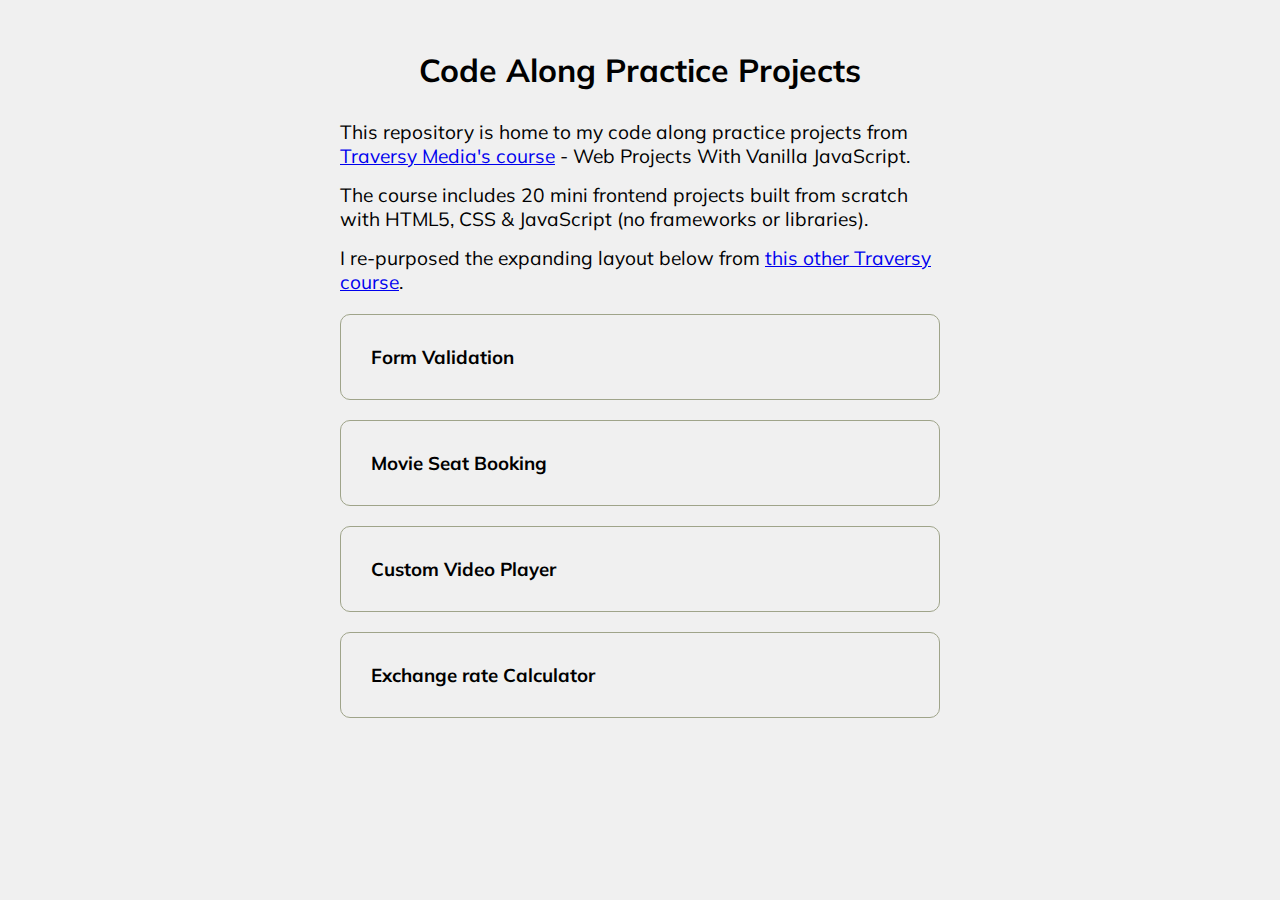
<file: index.html>
<!DOCTYPE html>
<html lang="en">
<head>
  <meta charset="UTF-8">
  <meta http-equiv="X-UA-Compatible" content="IE=edge">
  <meta name="viewport" content="width=device-width, initial-scale=1.0">
  <link rel="stylesheet" href="https://cdnjs.cloudflare.com/ajax/libs/font-awesome/6.4.0/css/all.min.css" integrity="sha512-iecdLmaskl7CVkqkXNQ/ZH/XLlvWZOJyj7Yy7tcenmpD1ypASozpmT/E0iPtmFIB46ZmdtAc9eNBvH0H/ZpiBw==" crossorigin="anonymous" referrerpolicy="no-referrer" />
  <link rel="stylesheet" href="project-list-style.css">
  <title>FAQ</title>
</head>
<body>
  <h1>Code Along Practice Projects</h1>

  <p class="intro">This repository is home to my code along practice projects from <a href="https://www.traversymedia.com/20-Vanilla-JavaScript-Projects" target="_blank">Traversy Media's course</a> - Web Projects With Vanilla JavaScript.</p>

  <p class="intro">The course includes 20 mini frontend projects built from scratch with HTML5, CSS & JavaScript (no frameworks or libraries).</p>

  <p class="intro">I re-purposed the expanding layout below from <a href="https://www.traversymedia.com/50-Projects-In-50-Days" target="_blank">this other Traversy course</a>.</p>

  <div class="faq-container">

    <div class="faq">
      <h3 class="faq-title">
        Form Validation
      </h3>

      <p class="faq-text">
        A simple registration form with client side validation for required fields, character length, email format, and password match
      </p>

      <button class="faq-toggle">
        <i class="fas fa-plus"></i>
        <i class="fas fa-times"></i>
      </button>
    </div>

    <div class="faq">
      <h3 class="faq-title">
        Movie Seat Booking
      </h3>
      
      <p class="faq-text">
        Coming Soon
      </p>

      <button class="faq-toggle">
        <i class="fas fa-plus"></i>
        <i class="fas fa-times"></i>
      </button>
    </div>

    <div class="faq">
      <h3 class="faq-title">
        Custom Video Player
      </h3>
      
      <p class="faq-text">
        Coming Soon
      </p>

      <button class="faq-toggle">
        <i class="fas fa-plus"></i>
        <i class="fas fa-times"></i>
      </button>
    </div>

    <div class="faq">
      <h3 class="faq-title">
        Exchange rate Calculator
      </h3>
      
      <p class="faq-text">
        Coming Soon
      </p>

      <button class="faq-toggle">
        <i class="fas fa-plus"></i>
        <i class="fas fa-times"></i>
      </button>
    </div>

  </div>
  
  <script src="project-list-script.js"></script>
</body>
</html>
</file>
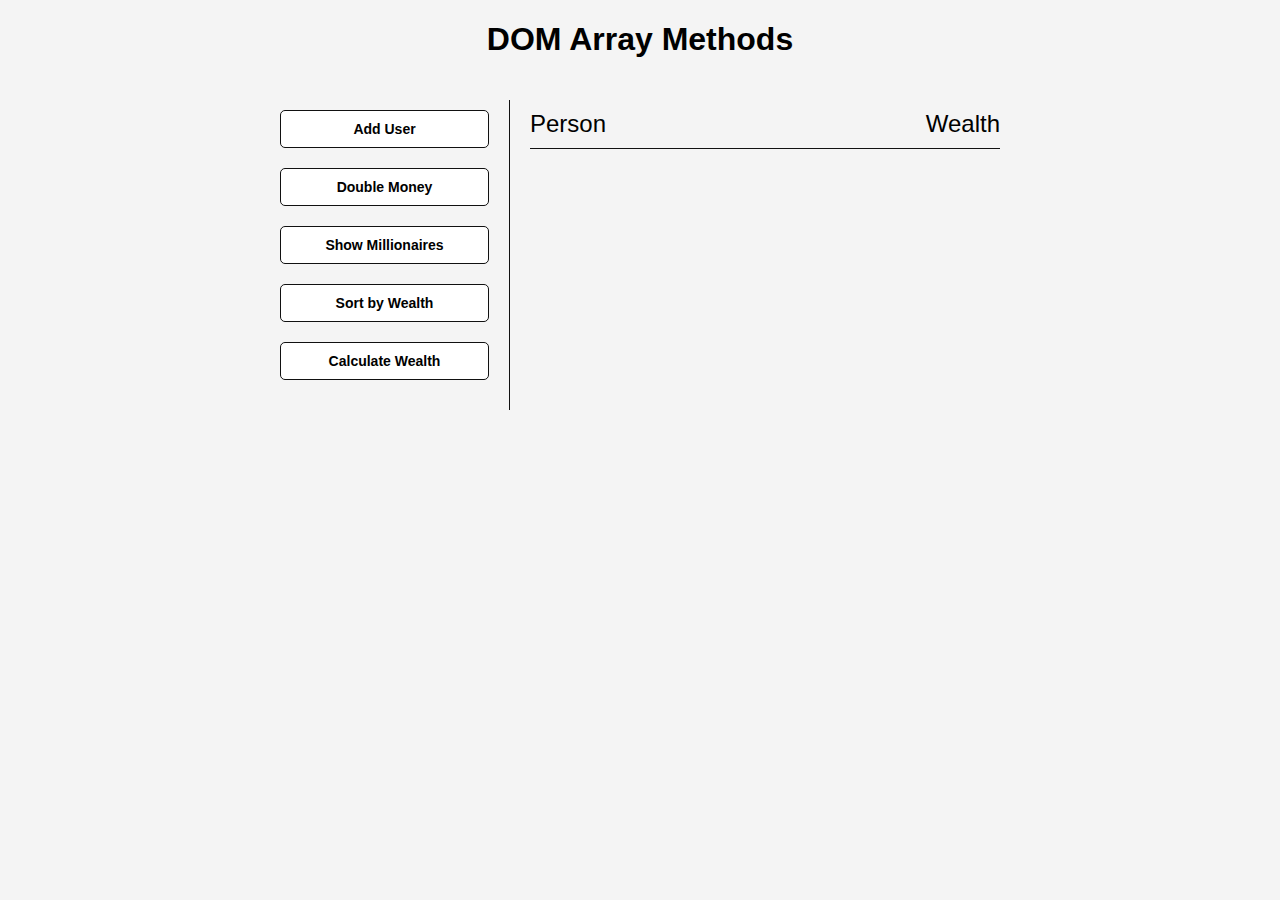
<file: dom-array-methods/index.html>
<!DOCTYPE html>
<html lang="en">
<head>
  <meta charset="UTF-8">
  <meta http-equiv="X-UA-Compatible" content="IE=edge">
  <meta name="viewport" content="width=device-width, initial-scale=1.0">
  <title>DOM Array Metods</title>
  <link rel="stylesheet" href="style.css">  
</head>
<body>
  <h1>DOM Array Methods</h1>

  <div class="container">
    <aside>
      <button id="add-user">Add User</button>
      <button id="double">Double Money</button>
      <button id="show-millionaires">Show Millionaires</button>
      <button id="sort">Sort by Wealth</button>
      <button id="calculate-wealth">Calculate Wealth</button>
    </aside>

    <main id="main">
      <h2><strong>Person</strong> Wealth</h2>
    </main>
  </div>

  <script src="script.js"></script>
  
</body>
</html>
</file>
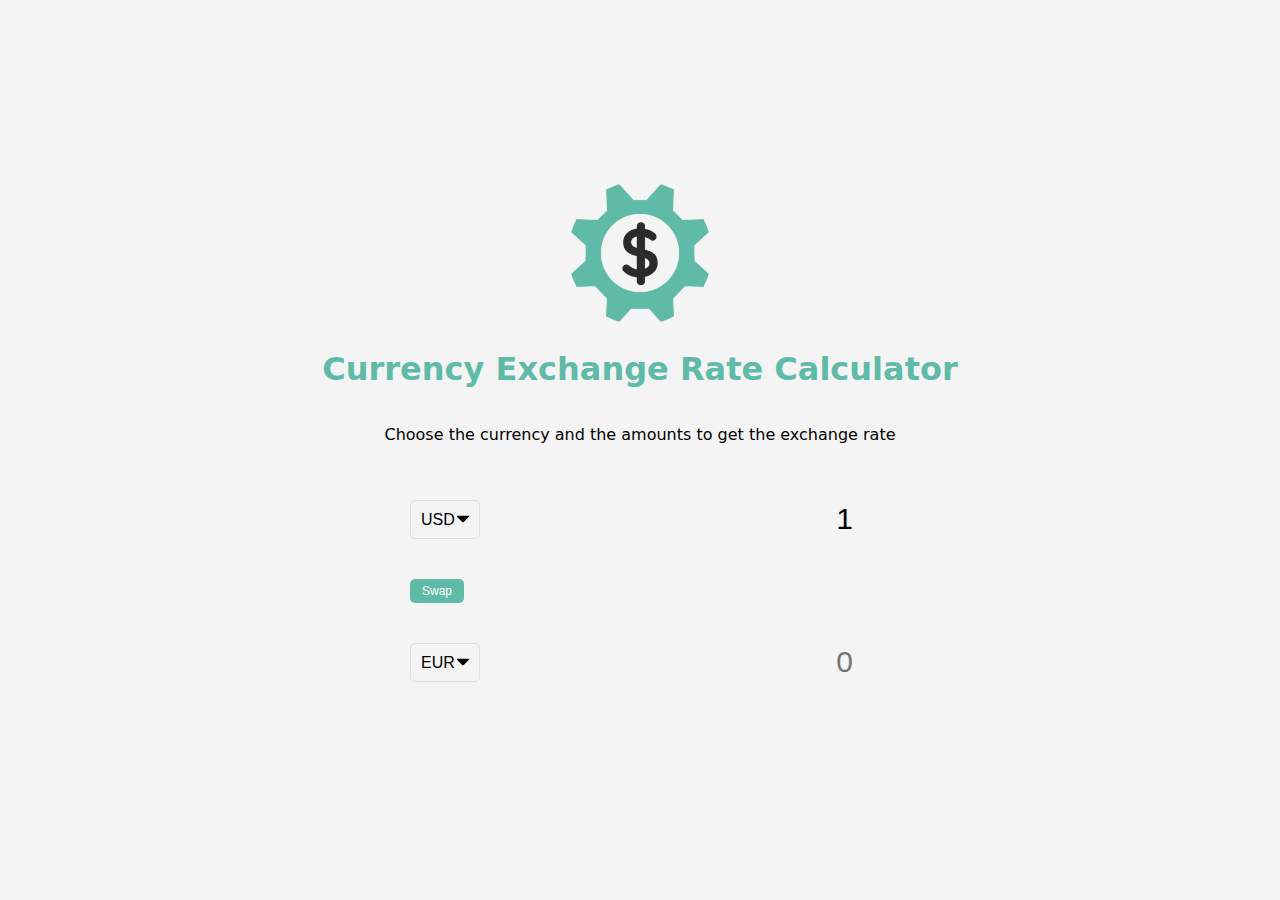
<file: exchange-rate-calculator/index.html>
<!DOCTYPE html>
<html lang="en">
<head>
  <meta charset="UTF-8">
  <meta http-equiv="X-UA-Compatible" content="IE=edge">
  <meta name="viewport" content="width=device-width, initial-scale=1.0">
  <title>Currency Exchange Rate Calculator</title>
  <link rel="stylesheet" href="style.css">
</head>
<body>

    <img src="img/money.png" alt="" class="money-img">
    <h1>Currency Exchange Rate Calculator</h1>
    <p>Choose the currency and the amounts to get the exchange rate</p>

    <div class="container">
      <div class="currency">
        <select id="currency-one">
          <option value="AED">AED</option>
          <option value="ARS">ARS</option>
          <option value="AUD">AUD</option>
          <option value="BGN">BGN</option>
          <option value="BRL">BRL</option>
          <option value="BSD">BSD</option>
          <option value="CAD">CAD</option>
          <option value="CHF">CHF</option>
          <option value="CLP">CLP</option>
          <option value="CNY">CNY</option>
          <option value="COP">COP</option>
          <option value="CZK">CZK</option>
          <option value="DKK">DKK</option>
          <option value="DOP">DOP</option>
          <option value="EGP">EGP</option>
          <option value="EUR">EUR</option>
          <option value="FJD">FJD</option>
          <option value="GBP">GBP</option>
          <option value="GTQ">GTQ</option>
          <option value="HKD">HKD</option>
          <option value="HRK">HRK</option>
          <option value="HUF">HUF</option>
          <option value="IDR">IDR</option>
          <option value="ILS">ILS</option>
          <option value="INR">INR</option>
          <option value="ISK">ISK</option>
          <option value="JPY">JPY</option>
          <option value="KRW">KRW</option>
          <option value="KZT">KZT</option>
          <option value="MXN">MXN</option>
          <option value="MYR">MYR</option>
          <option value="NOK">NOK</option>
          <option value="NZD">NZD</option>
          <option value="PAB">PAB</option>
          <option value="PEN">PEN</option>
          <option value="PHP">PHP</option>
          <option value="PKR">PKR</option>
          <option value="PLN">PLN</option>
          <option value="PYG">PYG</option>
          <option value="RON">RON</option>
          <option value="RUB">RUB</option>
          <option value="SAR">SAR</option>
          <option value="SEK">SEK</option>
          <option value="SGD">SGD</option>
          <option value="THB">THB</option>
          <option value="TRY">TRY</option>
          <option value="TWD">TWD</option>
          <option value="UAH">UAH</option>
          <option value="USD" selected>USD</option>
          <option value="UYU">UYU</option>
          <option value="VND">VND</option>
          <option value="ZAR">ZAR</option>
        </select>
          <input type="number" id="amount-one" placeholder="0" value="1">
      </div>

      <div class="swap-rate-container">
        <button class="btn" id="swap">
          Swap
        </button>

        <div class="rate" id="rate"></div>
      </div>
      
      <div class="currency">
        <select id="currency-two">
          <option value="AED">AED</option>
          <option value="ARS">ARS</option>
          <option value="AUD">AUD</option>
          <option value="BGN">BGN</option>
          <option value="BRL">BRL</option>
          <option value="BSD">BSD</option>
          <option value="CAD">CAD</option>
          <option value="CHF">CHF</option>
          <option value="CLP">CLP</option>
          <option value="CNY">CNY</option>
          <option value="COP">COP</option>
          <option value="CZK">CZK</option>
          <option value="DKK">DKK</option>
          <option value="DOP">DOP</option>
          <option value="EGP">EGP</option>
          <option value="EUR" selected>EUR</option>
          <option value="FJD">FJD</option>
          <option value="GBP">GBP</option>
          <option value="GTQ">GTQ</option>
          <option value="HKD">HKD</option>
          <option value="HRK">HRK</option>
          <option value="HUF">HUF</option>
          <option value="IDR">IDR</option>
          <option value="ILS">ILS</option>
          <option value="INR">INR</option>
          <option value="ISK">ISK</option>
          <option value="JPY">JPY</option>
          <option value="KRW">KRW</option>
          <option value="KZT">KZT</option>
          <option value="MXN">MXN</option>
          <option value="MYR">MYR</option>
          <option value="NOK">NOK</option>
          <option value="NZD">NZD</option>
          <option value="PAB">PAB</option>
          <option value="PEN">PEN</option>
          <option value="PHP">PHP</option>
          <option value="PKR">PKR</option>
          <option value="PLN">PLN</option>
          <option value="PYG">PYG</option>
          <option value="RON">RON</option>
          <option value="RUB">RUB</option>
          <option value="SAR">SAR</option>
          <option value="SEK">SEK</option>
          <option value="SGD">SGD</option>
          <option value="THB">THB</option>
          <option value="TRY">TRY</option>
          <option value="TWD">TWD</option>
          <option value="UAH">UAH</option>
          <option value="USD" >USD</option>
          <option value="UYU">UYU</option>
          <option value="VND">VND</option>
          <option value="ZAR">ZAR</option>
        </select>
          <input type="number" id="amount-two" placeholder="0">
      </div>

    </div>

  <script src="script.js"></script>
  
</body>
</html>
</file>
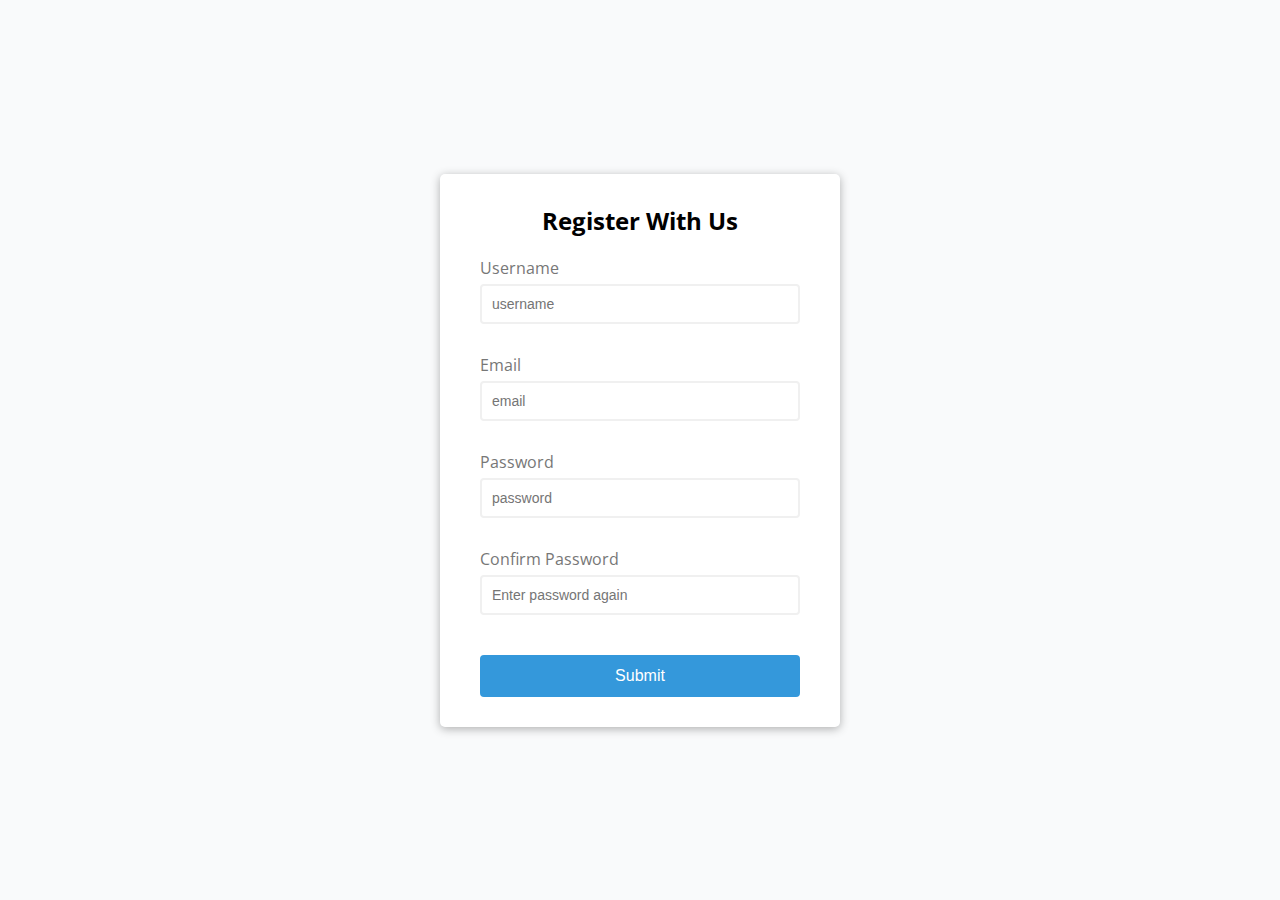
<file: form-validation/index.html>
<!DOCTYPE html>
<html lang="en">
<head>
  <meta charset="UTF-8">
  <meta http-equiv="X-UA-Compatible" content="IE=edge">
  <meta name="viewport" content="width=device-width, initial-scale=1.0">
  <link rel="stylesheet" href="style.css">
  <title>Form Validation</title>
</head>
<body>

  <div class="container">
    <form id="form" class="form">

      <h2>Register With Us</h2>

      <div class="form-control">
        <label for="username">Username</label>
        <input type="text" id="username" placeholder="username">
        <small></small>
      </div>

      <div class="form-control">
        <label for="email">Email</label>
        <input type="text" id="email" placeholder="email">
        <small></small>
      </div>

      <div class="form-control">
        <label for="password">Password</label>
        <input type="password" id="password" placeholder="password">
        <small></small>
      </div>

      <div class="form-control">
        <label for="password2">Confirm Password</label>
        <input type="password" id="password2" placeholder="Enter password again">
        <small></small>
      </div>

      <button>Submit</button>

    </form>
  </div>

  <script src="script.js"></script>
  
</body>
</html>
</file>
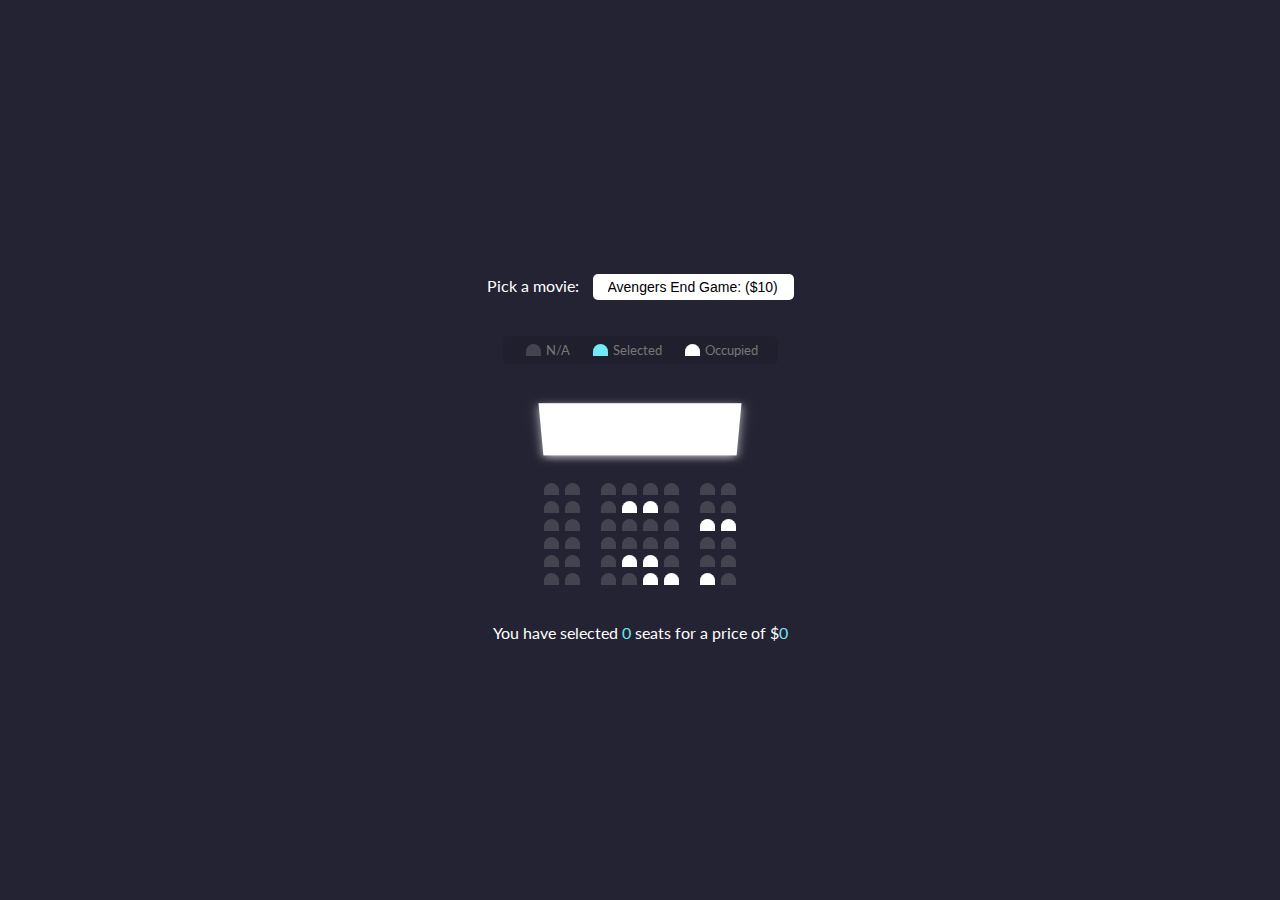
<file: movie-seat-booking/index.html>
<!DOCTYPE html>
<html lang="en">
<head>
  <meta charset="UTF-8">
  <meta http-equiv="X-UA-Compatible" content="IE=edge">
  <meta name="viewport" content="width=device-width, initial-scale=1.0">
  <link rel="stylesheet" href="style.css">
  <title>Movie Seat Booking</title>
</head>

<body>

  <div class="movie-container">
    <label>Pick a movie:</label>
    <select id="movie">
      <option value="10">Avengers End Game: ($10)</option>
      <option value="12">Joker ($12)</option>
      <option value="8">Toy Story 4 ($8)</option>
      <option value="9">The Lion King ($9)</option>
    </select>
  </div>

  <ul class="showcase">
    <li>
      <div class="seat"></div>
      <small>N/A</small>
    </li>

    <li>
      <div class="seat selected"></div>
      <small>Selected</small>
    </li>

    <li>
      <div class="seat occupied"></div>
      <small>Occupied</small>
    </li>
  </ul>

  <div class="container">
    <div class="screen"></div>

    <div class="row">
      <div class="seat"></div>
      <div class="seat"></div>
      <div class="seat"></div>
      <div class="seat"></div>
      <div class="seat"></div>
      <div class="seat"></div>
      <div class="seat"></div>
      <div class="seat"></div>
    </div>

    <div class="row">
      <div class="seat"></div>
      <div class="seat"></div>
      <div class="seat"></div>
      <div class="seat occupied"></div>
      <div class="seat occupied"></div>
      <div class="seat"></div>
      <div class="seat"></div>
      <div class="seat"></div>
    </div>

    <div class="row">
      <div class="seat"></div>
      <div class="seat"></div>
      <div class="seat"></div>
      <div class="seat"></div>
      <div class="seat"></div>
      <div class="seat"></div>
      <div class="seat occupied"></div>
      <div class="seat occupied"></div>
    </div>

    <div class="row">
      <div class="seat"></div>
      <div class="seat"></div>
      <div class="seat"></div>
      <div class="seat"></div>
      <div class="seat"></div>
      <div class="seat"></div>
      <div class="seat"></div>
      <div class="seat"></div>
    </div>

    <div class="row">
      <div class="seat"></div>
      <div class="seat"></div>
      <div class="seat"></div>
      <div class="seat occupied"></div>
      <div class="seat occupied"></div>
      <div class="seat"></div>
      <div class="seat"></div>
      <div class="seat"></div>
    </div>

    <div class="row">
      <div class="seat"></div>
      <div class="seat"></div>
      <div class="seat"></div>
      <div class="seat"></div>
      <div class="seat occupied"></div>
      <div class="seat occupied"></div>
      <div class="seat occupied"></div>
      <div class="seat"></div>
    </div>
  </div>

  <p class="text">You have selected <span id="count">0</span> seats for a price of $<span id="total">0</span> </p>

  <script src="script.js"></script>
  
</body>
</html>
</file>
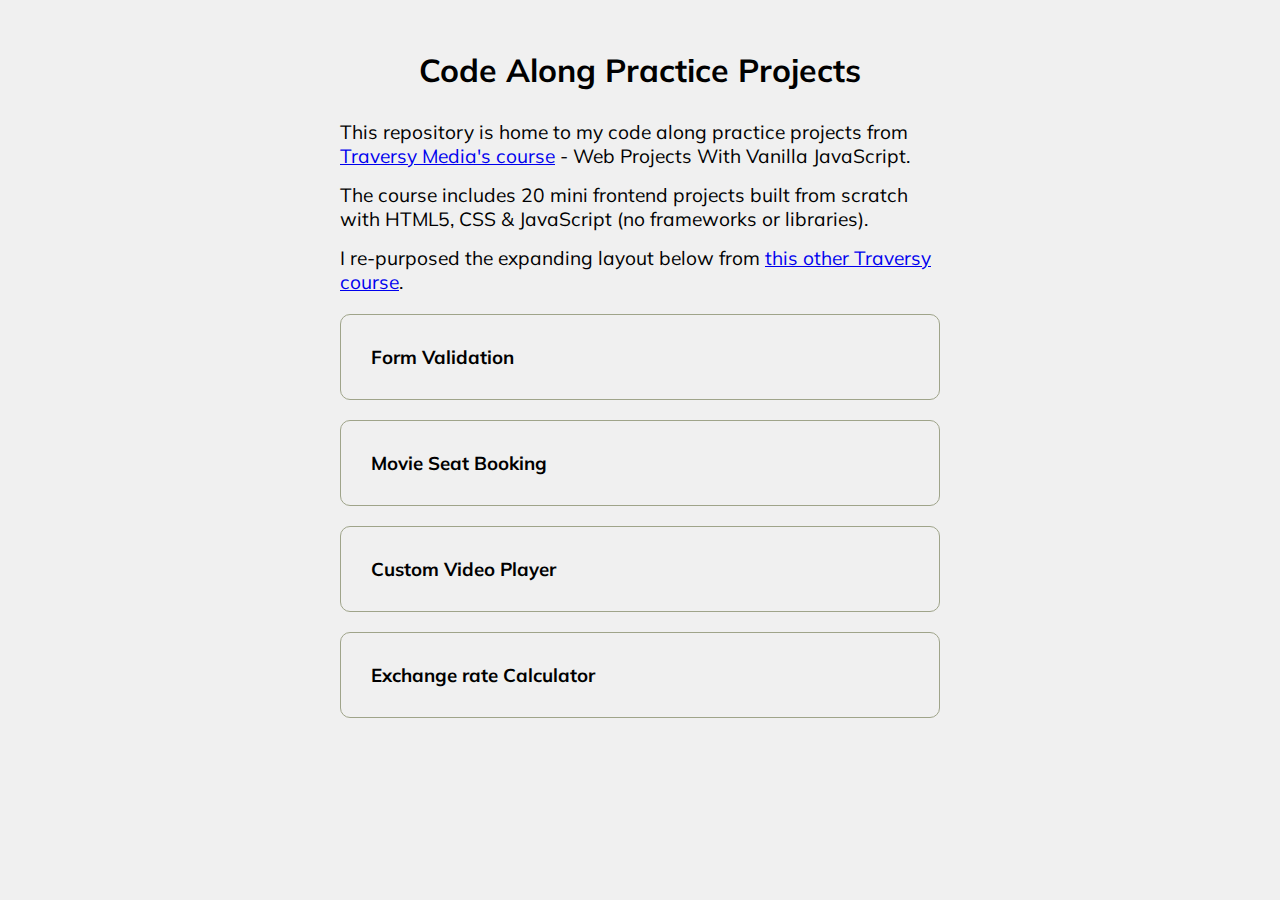
<file: projects-list-index.html>
<!DOCTYPE html>
<html lang="en">
<head>
  <meta charset="UTF-8">
  <meta http-equiv="X-UA-Compatible" content="IE=edge">
  <meta name="viewport" content="width=device-width, initial-scale=1.0">
  <link rel="stylesheet" href="https://cdnjs.cloudflare.com/ajax/libs/font-awesome/6.4.0/css/all.min.css" integrity="sha512-iecdLmaskl7CVkqkXNQ/ZH/XLlvWZOJyj7Yy7tcenmpD1ypASozpmT/E0iPtmFIB46ZmdtAc9eNBvH0H/ZpiBw==" crossorigin="anonymous" referrerpolicy="no-referrer" />
  <link rel="stylesheet" href="project-list-style.css">
  <title>FAQ</title>
</head>
<body>
  <h1>Code Along Practice Projects</h1>

  <p class="intro">This repository is home to my code along practice projects from <a href="https://www.traversymedia.com/20-Vanilla-JavaScript-Projects" target="_blank">Traversy Media's course</a> - Web Projects With Vanilla JavaScript.</p>

  <p class="intro">The course includes 20 mini frontend projects built from scratch with HTML5, CSS & JavaScript (no frameworks or libraries).</p>

  <p class="intro">I re-purposed the expanding layout below from <a href="https://www.traversymedia.com/50-Projects-In-50-Days" target="_blank">this other Traversy course</a>.</p>

  <div class="faq-container">

    <div class="faq">
      <h3 class="faq-title">
        Form Validation
      </h3>

      <p class="faq-text">
        A simple registration form with client side validation for required fields, character length, email format, and password match
      </p>

      <button class="faq-toggle">
        <i class="fas fa-plus"></i>
        <i class="fas fa-times"></i>
      </button>
    </div>

    <div class="faq">
      <h3 class="faq-title">
        Movie Seat Booking
      </h3>
      
      <p class="faq-text">
        Graphical UI for booking movie theater seats. Project specs includes: display UI with movie select, screen, seats, legend & seat info. User can select a movie/price. User can select/deselect seats. User can not select occupied seats. Number of seats and price will update. Save seats, movie and price to local storage so that UI is still populated on refresh
      </p>

      <button class="faq-toggle">
        <i class="fas fa-plus"></i>
        <i class="fas fa-times"></i>
      </button>
    </div>

    <div class="faq">
      <h3 class="faq-title">
        Custom Video Player
      </h3>
      
      <p class="faq-text">
        Custom video player using the HTML5 video element and it's JavaScript API with a custom design. Project specs include: custom video player styled with CSS, play/pause/stop, video progress bar, set progress bar time, display time in minutes and seconds.
      </p>

      <button class="faq-toggle">
        <i class="fas fa-plus"></i>
        <i class="fas fa-times"></i>
      </button>
    </div>

    <div class="faq">
      <h3 class="faq-title">
        Exchange rate Calculator
      </h3>
      
      <p class="faq-text">
        Coming Soon
      </p>

      <button class="faq-toggle">
        <i class="fas fa-plus"></i>
        <i class="fas fa-times"></i>
      </button>
    </div>

  </div>
  
  <script src="project-list-script.js"></script>
</body>
</html>
</file>
<file: project-list-style.css>
@import url('https://fonts.googleapis.com/css2?family=Muli:wght@400;700&display=swap');

* {
  box-sizing: border-box;
}

body {
  font-family: 'Muli', sans-serif;
  background-color: #f0f0f0;
}

h1 {
  margin: 50px 0 30px;
  text-align: center;
}

.intro {
  max-width: 600px;
  margin: 15px auto;
  font-size: 1.2em;
}

.faq-container {
  max-width: 600px;
  margin: 0 auto;
}

.faq {
  background-color: transparent;
  border: 1px solid #9fa48a;
  border-radius: 10px;
  margin: 20px 0;
  padding: 30px;
  position: relative;
  overflow: hidden;
  transition: 0.3s ease;
}

.faq.active {
  background-color: #fff;
  box-shadow: 0 3px 6px rgba(0, 0, 0, 0.1), 0 3px 6px rgba(0, 0, 0, 0.1);
}

/* .faq.active::before,
.faq.active::after {
 content: '\f075';
 font-family: 'Font Awesome 5 free';
 color: #2ecc71;
 font-size: 7rem;
 position: absolute;
 opacity: 0.2;
 top: 20px;
 left: 20px;
 z-index: 0;
} */

.faq.active::before {
  color: #3498db;
  top: -10px;
  left: -30px;
  transform: rotateY(180deg);
}

.faq-title {
  margin: 0 35px 0 0;
}

.faq-text {
  display: none;
  margin: 30px 0 0;
}

.faq.active .faq-text {
  display: block;
}

.faq-toggle {
  background-color: transparent;
  border: 0;
  border-radius: 50%;
  cursor: pointer;
  display: flex;
  align-items: center;
  justify-content: center;
  font-size: 16px;
  padding: 0;
  position: absolute;
  top: 30px;
  right: 30px;
  height: 30px;
  width: 30px;
}

.faq-toggle:focus {
  outline: 0;
}

.faq-toggle .fa-times {
  display: none;
}

.faq.active .faq-toggle .fa-times {
  display: block;
  color: #fff;
}

.faq.active .faq-toggle .fa-plus {
  display: none;
}

.faq.active .faq-toggle {
  background-color: #9fa4a8;
}
</file>
<file: dom-array-methods/style.css>
* {
  box-sizing: border-box;
}

body {
  background: #f4f4f4;
  font-family: Arial, Helvetica, sans-serif;
  display: flex;
  flex-direction: column;
  align-items: center;
  min-height: 100vh;
  margin: 0;
}

.container {
  display: flex;
  padding: 20px;
  margin: 0 auto;
  max-width: 100%;
  width: 800px;
}

aside {
  padding: 10px 20px;
  width: 250px;
  border-right: 1px solid #111;
}

button {
  background-color: #fff;
  border: solid 1px #111;
  border-radius: 5px;
  display: block;
  width: 100%;
  padding: 10px;
  margin-bottom: 20px;
  font-weight: bold;
  font-size: 14px;
}

main {
  flex: 1;
  padding: 10px 20px;
}

h2 {
  border-bottom: 1px solid #111;
  padding-bottom: 10px;
  display: flex;
  justify-content: space-between;
  font-weight: 300;
  margin: 0 0 20px;
}

h3 {
  background-color: #fff;
  border-bottom: 1px solid #111;
  padding: 10px;
  display: flex;
  justify-content: space-between;
  font-weight: 300;
  margin: 20px 0 0;
}

.person {
  display: flex;
  justify-content: space-between;
  font-size: 20px;
  margin-bottom: 10px;
}
</file>
<file: exchange-rate-calculator/style.css>
:root {
  --primary-color: #5fbaa7;
}

* {
  box-sizing: border-box;
}

body {
  background-color: #f4f4f4;
  font-family: system-ui, -apple-system, BlinkMacSystemFont, 'Segoe UI', Roboto, Oxygen, Ubuntu, Cantarell, 'Open Sans', 'Helvetica Neue', sans-serif;
  display: flex;
  flex-direction: column;
  align-items: center;
  justify-content: center;
  height: 100vh;
  margin: 0;
  padding: 20px;
}

h1 {
  color: var(--primary-color);
  text-align: center;
}

p {
  text-align: center;
}

.btn {
  color: #fff;
  background: var(--primary-color);
  cursor: pointer;
  border-radius: 5px;
  border: none;
  font-size: 12px;
  padding: 5px 12px;
}

.money-img {
  width: 150px;
}

.currency {
  padding: 40px 0;
  display: flex;
  align-items: center;
  justify-content: space-between;
}

.currency select {
  padding: 10px 20px 10px 10px;
  /* -moz-appearance: none;
  -webkit-appearance: none; */
  appearance: none;
  cursor: pointer;
  border: 1px solid #dedede;
  border-radius: 5px;
  font-size: 16px;
  background: transparent;
  background-image: url('data:image/svg+xml;charset=US-ASCII,%3Csvg%20xmlns%3D%22http%3A%2F%2Fwww.w3.org%2F2000%2Fsvg%22%20width%3D%22292.4%22%20height%3D%22292.4%22%3E%3Cpath%20fill%3D%22%20000002%22%20d%3D%22M287%2069.4a17.6%2017.6%200%200%200-13-5.4H18.4c-5%200-9.3%201.8-12.9%205.4A17.6%2017.6%200%200%200%200%2082.2c0%205%201.8%209.3%205.4%2012.9l128%20127.9c3.6%203.6%207.8%205.4%2012.8%205.4s9.2-1.8%2012.8-5.4L287%2095c3.5-3.5%205.4-7.8%205.4-12.8%200-5-1.9-9.2-5.5-12.8z%22%2F%3E%3C%2Fsvg%3E');
  background-position: right 10px top 50%, 0, 0;
  background-size: 12px auto, 100%;
  background-repeat: no-repeat;
}

.currency input {
  border: 0;
  background: transparent;
  font-size: 30px;
  text-align: right;
}

.swap-rate-container {
  display: flex;
  align-items: center;
  justify-content: space-between;
}

.rate {
  color: var(--primary-color);
  font-size: 14px;
  padding: 0 10px;
}

select:focus, 
input:focus, 
button:focus {
  outline: 0;
}

@media (max-width: 600px) {
  .currency input {
    width: 200px;
  }
}
</file>
<file: form-validation/style.css>
@import url('https://fonts.googleapis.com/css2?family=Open+Sans:ital,wght@0,300;0,400;0,500;0,600;0,700;0,800;1,300;1,400;1,500;1,600;1,700;1,800&display=swap');

:root {
  --success-color: #2ecc71;
  --error-color: #e74c3c;
}

* {
  box-sizing: border-box;
}

body {
  background: #f9fafb;
  font-family: 'Open Sans', sans-serif;
  display: flex;
  align-items: center;
  justify-content: center;
  min-height: 100vh;
  margin: 0;
}

.container {
  background: #fff;
  border-radius: 5px;
  box-shadow: 0 2px 10px rgba(0,0,0,0.3);
  width: 400px;
}

h2 {
  text-align: center;
  margin: 0 0 20px;
}

.form {
  padding: 30px 40px;
}

.form-control {
  margin-bottom: 10px;
  padding-bottom: 20px;
  position: relative;
}

.form-control label {
  color: #777;
  display: block;
  margin-bottom: 5px;
}

.form-control input {
  border: 2px solid #f0f0f0;
  border-radius: 4px;
  display: block;
  width: 100%;
  padding: 10px;
  font-size: 14px;
}

.form-control input:focus {
  outline: 0;
  border-color: #777;
}

.form-control.success input {
  border-color: var(--success-color);
}

.form-control.error input {
  border-color: var(--error-color);
}

.form-control small {
  color: var(--error-color);
  position: absolute;
  bottom: 0;
  left: 0;
  visibility: hidden;
}

.form-control.error small {
  visibility: visible;
}

.form button {
  cursor: pointer;
  background: #3498db;
  border: 2px solid #3498db;
  border-radius: 4px;
  color: #fff;
  display: block;
  font-size: 16px;
  padding: 10px;
  margin-top: 20px;
  width: 100%;
}
</file>
<file: movie-seat-booking/style.css>
@import url('https://fonts.googleapis.com/css2?family=Lato:ital,wght@0,300;0,400;0,700;0,900;1,300;1,400;1,700;1,900&display=swap');

* {
  box-sizing: border-box;
}

body {
  background-color: #242333;
  display: flex;
  flex-direction: column;
  color: #fff;
  align-items: center;
  justify-content: center;
  height: 100vh;
  font-family: 'Lato', sans-serif;
  margin: 0;
}

.movie-container {
  margin: 20px 0;
}

.movie-container select {
  background-color: #fff;
  border: 0;
  border-radius: 5px;
  font-size: 14px;
  margin-left: 10px;
  padding: 5px 15px 5px 15px;
  -moz-appearance: none;
  -webkit-appearance: none;
  appearance: none;
}

.container {
  perspective: 1000px;
  margin-bottom: 30px;
}

.seat {
  background-color: #444451;
  height: 12px;
  width: 15px;
  margin: 3px;
  border-top-left-radius: 10px;
  border-top-right-radius: 10px;
}

.seat.selected {
  background-color: #6feaf6;
}

.seat.occupied {
  background-color: #fff;
}

.seat:nth-of-type(2) {
  margin-right: 18px;
}

.seat:nth-last-of-type(2) {
  margin-left: 18px;
}

.seat:not(.occupied):hover {
  cursor: pointer;
  transform: scale(1.2);
}

.showcase .seat:not(.occupied):hover {
  cursor: default;
  transform: scale(1);
}

.showcase {
  background: rgba(0, 0, 0, 0.1);
  padding: 5px 10px;
  border-radius: 5px;
  color: #777;
  list-style-type: none;
  display: flex;
  justify-content: space-between;
}

.showcase li {
  display: flex;
  align-items: center;
  justify-content: center;
  margin: 0 10px;
}

.showcase li small {
  margin-left: 2px;
}

.row {
  display: flex;
}

.screen {
  background-color: #fff;
  height: 70px;
  width: 100%;
  margin: 15px 0;
  transform: rotateX(-45deg);
  box-shadow: 0 3px 10px rgba(255, 255, 255, 0.7);
}

p.text {
  margin: 5px 0;
}

p.text span {
  color: #6feaf6;
}
</file>
